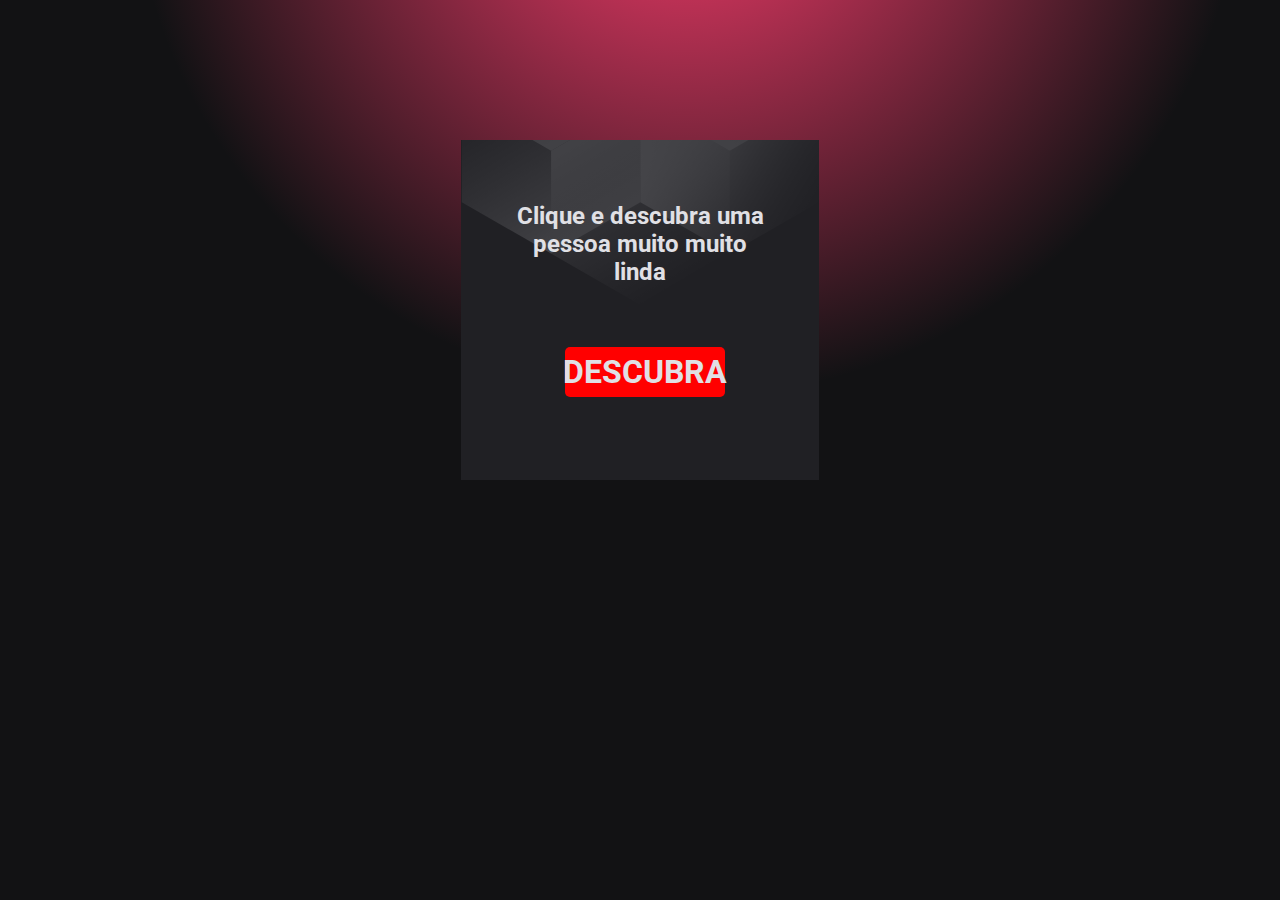
<file: index.html>
<!DOCTYPE html>
<html lang="pt_Br">
<head>
    <meta charset="UTF-8">
    <meta http-equiv="X-UA-Compatible" content="IE=edge">
    <meta name="viewport" content="width=device-width, initial-scale=1.0">
    
    <link rel="stylesheet" href="style2.css">
    <link rel="preconnect" href="https://fonts.googleapis.com">
    <link rel="preconnect" href="https://fonts.gstatic.com" crossorigin>
    <link href="https://fonts.googleapis.com/css2?family=Roboto:wght@400;700&display=swap" rel="stylesheet">
    
    <title>Descubra</title>

  
    
</head>
<body>
    <div class="degrade">
        <div class="degrade1"></div>
        <!-- <div class="degrade2"></div> -->
    </div>
    
    <main>
        <!-- <div class="faixa"></div> -->
        <!-- <div class="quebra"></div> -->

        <div class="container">
            <br>
            <br>
            <h1>Clique e descubra uma pessoa muito muito linda</h1>
            <br>
            <br>
            <br>
            <a href="./descubra.html">
                <h1 id="btn">DESCUBRA</h1>
            </a>
            <!-- <div class="avatar">
                
                
                <span>
                    <img 
                        src="images/build.svg" 
                        alt="Selo Rocketseat"
                    />
                </span>
                <img 
                    src="https://github.com/om4ths.png" 
                    alt="Foto Pessoal"
                    id="UserImage"
                />
            </div>
            <h1 id="userName">Maths</h1>
            <a 
                target="_blank"
                id="userGitHub"
            >
                <img 
                    src="images/github.svg" 
                    alt="ícone github"
                    
                />
                <span id="userLogin">
                    Maths Siqueira
                </span>
            </a>
            
            <p id="userBio">Meus parabens viu, você ganhou um ticket valendo um 
                rolê incrivel com o Matheus
            </p>
            <p>Validade: não tem</p>
            
            <ul id="socialLinks">
                <li class="youtube"><a 
                        href="https://www.youtube.com/channel/UCqsj8J4pzQhsr4vRXkRyhpw" 
                        target="_blank"
                    >
                    <img 
                        src="images/youtube.svg" 
                        alt="ícone Youtube"
                    />
                </a></li>
                <li class="facebook"><a 
                        href="https://www.facebook.com/penasnipute" 
                        target="_blank"
                    >
                    <img 
                        src="images/facebook.svg" 
                        alt="ícone fACEBOOK"
                    />
                </a></li> -->
                <!-- <li class="instagram"><a 
                    href="https://www.instagram.com/mathssiqueira_/" 
                    target="_blank"
                >
                    <img 
                        src="images/instagram.svg" 
                        alt="ícone Instagram"
                    />
                </a></li>
                 <li class="twitter"><a 
                        href="https://twitter.com/penasnipute" 
                        target="_blank"
                    >
                    <img 
                        src="images/twitter.svg" 
                        alt="ícone Twitter"
                    />
                </a></li> -->
            </ul>
        </div>
        <!-- content -->
    </main>
    <!-- main -->
    <script src="main.js"></script>  
</body>
</html>
</file>
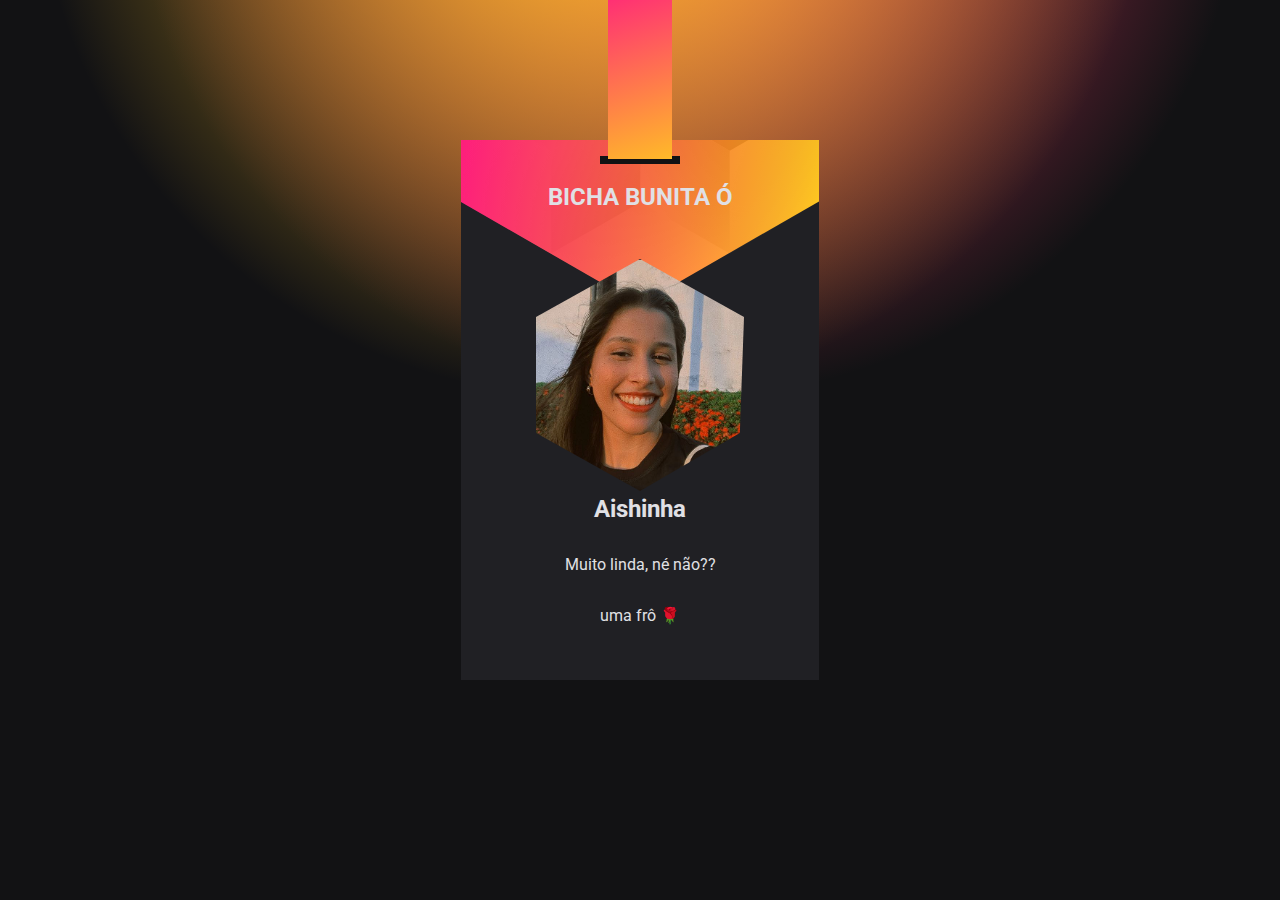
<file: descubra.html>
<!DOCTYPE html>
<html lang="pt_Br">
<head>
    <meta charset="UTF-8">
    <meta http-equiv="X-UA-Compatible" content="IE=edge">
    <meta name="viewport" content="width=device-width, initial-scale=1.0">
    
    <link rel="stylesheet" href="style.css">
    <link rel="preconnect" href="https://fonts.googleapis.com">
    <link rel="preconnect" href="https://fonts.gstatic.com" crossorigin>
    <link href="https://fonts.googleapis.com/css2?family=Roboto:wght@400;700&display=swap" rel="stylesheet">
    
    <title>Descubra</title>

  
    
</head>

<body>
    <div class="degrade">
        <div class="degrade1"></div>
        <div class="degrade2"></div>
    </div>
    <main>
        <div class="faixa"></div>
        <div class="quebra"></div>
        <div class="container">
            <br>
            <h1>BICHA BUNITA Ó</h1>
            <div class="avatar">
                
             
                <img 
                    src="images/aisha.png" 
                    alt="Foto Pessoal"
                    id="UserImage"
                />
                <h2>Aishinha</h2>
            </div>
          
            <!-- <a 
                target="_blank"
                id="userGitHub"
            > -->
                <!-- <img 
                    src="images/github.svg" 
                    alt="ícone github"
                    
                /> -->
                <!-- <span id="userLogin">
                    Maths Siqueira
                </span> -->
            </a>
            
            <p id="userBio">Muito linda, né não??
            </p>
            <p>uma frô 🌹</p>
            
            <ul id="socialLinks">
                <!-- <li class="youtube"><a 
                        href="https://www.youtube.com/channel/UCqsj8J4pzQhsr4vRXkRyhpw" 
                        target="_blank"
                    >
                    <img 
                        src="images/youtube.svg" 
                        alt="ícone Youtube"
                    />
                </a></li>
                <li class="facebook"><a 
                        href="https://www.facebook.com/penasnipute" 
                        target="_blank"
                    >
                    <img 
                        src="images/facebook.svg" 
                        alt="ícone fACEBOOK"
                    />
                </a></li> -->
                <!-- <li class="instagram"><a 
                    href="https://www.instagram.com/mathssiqueira_/" 
                    target="_blank"
                >
                    <img 
                        src="images/instagram.svg" 
                        alt="ícone Instagram"
                    />
                </a></li> -->
                <!-- <li class="twitter"><a 
                        href="https://twitter.com/penasnipute" 
                        target="_blank"
                    >
                    <img 
                        src="images/twitter.svg" 
                        alt="ícone Twitter"
                    />
                </a></li> -->
            </ul>
        </div>
        <!-- content -->
    </main>
    <!-- main -->
    <script src="main.js"></script>  
</body>
</html>
</file>
<file: style2.css>
a {
        width: 160px;
        line-height: 10px;
        padding: 10px 5px;
        margin: 50px;
        background-color: red;
        color: #FFF;
        border-radius: 5px;
        text-decoration: none;
        text-align: center;
        font-weight: bold;
       
        }
   
#btn{

    font-size: xx-large;
    margin: 10px 10px 10px 10px;
  
}
*{
    
    margin: 0;
    padding: 0;
    box-sizing: border-box;
}

html, body{
    --gray:hsl(240, 9%, 89%);
    --black:hsl(240, 6%,13%);
    height: 100%;
    width: 100%;
    font-family: 'Roboto', sans-serif;
    -webkit-font-smoothing: antialiased ;
    height: 100vh;
}

body{
    background-color: #121214;
    display: grid;
    place-items: center;
    margin: 0 auto;
    width: 1440px;
    height: 820px;

    /* black2 */

    background: #121214;    
    

}



main{
    background: url(images/fundo1.svg);
    width: 358px;
    height: 540px;
    position:absolute;
    left: 50%;
    transform: translateX(-50%);
}

.degrade1{
    position: absolute;
    width: 1118px;
    height: 1118px;
    background: radial-gradient(50% 50% at 50% 50%, #FF3D6E 0%, rgba(18, 18, 20, 0) 100%);
    left: 10%;
    top: -80%;
    transform: rotate(-180deg);

}

.degrade2{
    position: absolute;
    width: 1118px;
    height: 1118px;
    right:  10%;
    top: -80%;
    background: radial-gradient(50% 50% at 50% 50%, #FFC323 0%, rgba(18, 18, 20, 0) 100%);
    transform: rotate(-180deg);


}


.faixa{
    position: absolute;
    width: 64px;
    height: 35%;
    left: 50%;
    z-index: 1000;
    top: -170px;
    
    transform: translateX(-50%);
    background: linear-gradient(161.24deg, #FF008E -15.25%, #FFCD1E 111.89%);

}

.quebra{
    position: absolute;
    width: 80px;
    height: 8px;
    left: 50%;
    margin-top: 1rem;
    transform: translateX(-50%);

    /* Neutral Colors/Grey/Grey 900 */

    background: #121214;
}


.container{
    max-width: 250px;
    margin: 0 auto;
    text-align: center;

    color: var(--gray);
}

.avatar{
    width: 10rem;
    margin: 3rem auto 0;
    position: relative;
}

.avatar span{
    position: absolute;
    top: -15px;
    z-index: 99;
}

.avatar > img{
    width: 10rem;
    height: 11.5rem;
    object-fit: cover;

    clip-path: polygon(50% 0, 100% 25%, 98% 75%, 50% 100%, 0 75%, 0 25%);
}


h1{
    font-size: 1.5rem;
    margin-top: 1.5rem;
}

a{
    color: var(--gray);
    text-decoration: none;
    display: flex;
    justify-content: center;
    align-items: center;
    gap: .75rem;
    margin-top: .25rem;
}

p{
    margin-top: 2rem;
}

ul{
    margin-top: 2.5rem;
    list-style: none;

    display: flex;
    gap: .5rem;
    justify-content: center;

}


@media (max-width:600px){

body{
    width: 100vw;
    height: 100vh;
}    

.degrade1, .degrade2, .quebra, .faixa{
    display: none;
}

main{
    background: url(images/fundo-mobile.svg);
    width: 375px;
    height: 812px;
}

.container{
    max-width: 250px;
    margin: 0 auto;
    text-align: center;

    color: var(--gray);
}

.avatar{
    width: 10rem;
    margin: 11.5rem auto 0;
    position: relative;
}

.avatar span{
    position: absolute;
    top: -15px;
    z-index: 99;
}

.avatar > img{
    width: 10rem;
    height: 11.5rem;
    object-fit: cover;

    clip-path: polygon(50% 0, 100% 25%, 98% 75%, 50% 100%, 0 75%, 0 25%);
}


h1{
    font-size: 1.5rem;
    margin-top: 1.5rem;
}

a{
    color: var(--gray);
    text-decoration: none;
    display: flex;
    justify-content: center;
    align-items: center;
    gap: .75rem;
    margin-top: .25rem;
}

p{
    margin-top: 2rem;
}

ul{
    margin-top: 4rem;
}
}
</file>
<file: style.css>
h1{
    position: inherit;
    
}
*{
    margin: 0;
    padding: 0;
    box-sizing: border-box;
}

html, body{
    --gray:hsl(240, 9%, 89%);
    --black:hsl(240, 6%,13%);
    height: 100%;
    width: 100%;
    font-family: 'Roboto', sans-serif;
    -webkit-font-smoothing: antialiased ;
    height: 100vh;
}

body{
    background-color: #121214;
    display: grid;
    place-items: center;
    margin: 0 auto;
    width: 1440px;
    height: 820px;

    /* black2 */

    background: #121214;    
    

}



main{
    background: url(images/background-desk.svg);
    width: 358px;
    height: 540px;
    position:absolute;
    left: 50%;
    transform: translateX(-50%);
}

.degrade1{
    position: absolute;
    width: 1118px;
    height: 1118px;
    background: radial-gradient(50% 50% at 50% 50%, #FF3D6E 0%, rgba(18, 18, 20, 0) 100%);
    left: 10%;
    top: -80%;
    transform: rotate(-180deg);

}

.degrade2{
    position: absolute;
    width: 1118px;
    height: 1118px;
    right:  10%;
    top: -80%;
    background: radial-gradient(50% 50% at 50% 50%, #FFC323 0%, rgba(18, 18, 20, 0) 100%);
    transform: rotate(-180deg);


}


.faixa{
    position: absolute;
    width: 64px;
    height: 35%;
    left: 50%;
    z-index: 1000;
    top: -170px;
    
    transform: translateX(-50%);
    background: linear-gradient(161.24deg, #FF008E -15.25%, #FFCD1E 111.89%);

}

.quebra{
    position: absolute;
    width: 80px;
    height: 8px;
    left: 50%;
    margin-top: 1rem;
    transform: translateX(-50%);

    /* Neutral Colors/Grey/Grey 900 */

    background: #121214;
}


.container{
    max-width: 250px;
    margin: 0 auto;
    text-align: center;

    color: var(--gray);
}

.avatar{
    width: 14rem;
    margin: 3rem auto 0;
    position: relative;
}

.avatar span{
    position: absolute;
    top: -15px;
    z-index: 99;
}

.avatar > img{
    width: 13rem; /* 10 e 11.5 */
    height: 14.5rem;
    object-fit: cover;

    clip-path: polygon(50% 0, 100% 25%, 98% 75%, 50% 100%, 0 75%, 0 25%);
}


h1{
    font-size: 1.5rem;
    margin-top: 1.5rem;
}

a{
    color: var(--gray);
    text-decoration: none;
    display: flex;
    justify-content: center;
    align-items: center;
    gap: .75rem;
    margin-top: .25rem;
}

p{
    margin-top: 2rem;
    font-size: 1rem;
}

ul{
    margin-top: 2.5rem;
    list-style: none;

    display: flex;
    gap: .5rem;
    justify-content: center;

}


@media (max-width:600px){

body{
    width: 100vw;
    height: 100vh;
}    

.degrade1, .degrade2, .quebra, .faixa{
    display: none;
}

main{
    background: url(images/background.svg);
    width: 375px;
    height: 812px;
}

.container{
    max-width: 250px;
    margin: 0 auto;
    text-align: center;

    color: var(--gray);
}

.avatar{
    width: 10rem;
    margin: 11.5rem auto 0;
    position: relative;
}

.avatar span{
    position: absolute;
    top: -15px;
    z-index: 99;
}

.avatar > img{
    width: 10rem;
    height: 11.5rem;
    object-fit: cover;

    clip-path: polygon(50% 0, 100% 25%, 98% 75%, 50% 100%, 0 75%, 0 25%);
}


h1{
    font-size: 1.5rem;
    margin-top: 1.5rem;
}

a{
    color: var(--gray);
    text-decoration: none;
    display: flex;
    justify-content: center;
    align-items: center;
    gap: .75rem;
    margin-top: .25rem;
}

p{
    margin-top: 2rem;
}

ul{
    margin-top: 4rem;
}
}
</file>
